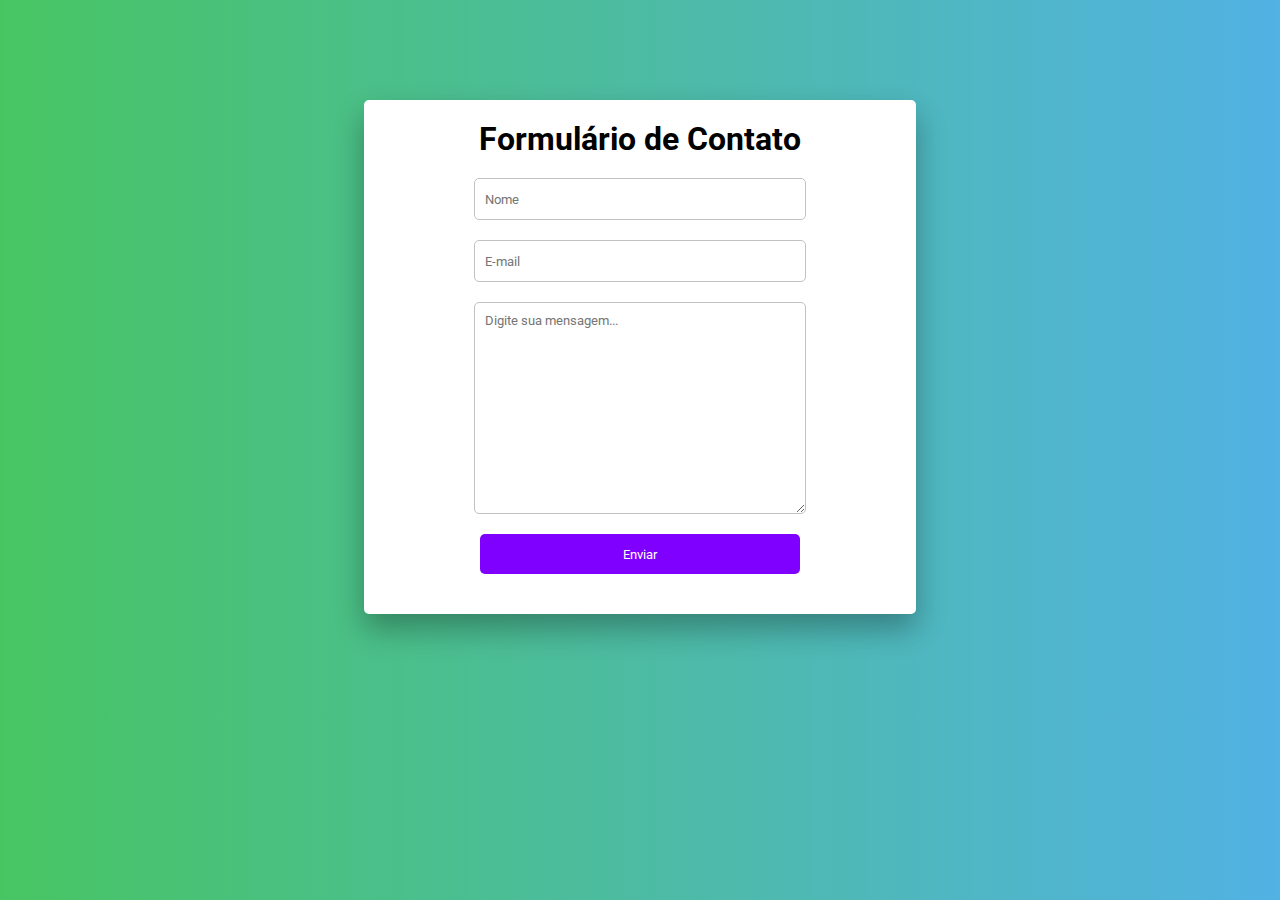
<file: Formulário/index.html>
<!DOCTYPE html>
<html lang="pt-br">
<head>
    <meta charset="UTF-8">
    <meta http-equiv="X-UA-Compatible" content="IE=edge">
    <meta name="viewport" content="width=device-width, initial-scale=1.0">
    <link rel="stylesheet" href="styles.css">

    <link rel="preconnect" href="https://fonts.googleapis.com">
    <link rel="preconnect" href="https://fonts.gstatic.com" crossorigin>
    <link href="https://fonts.googleapis.com/css2?family=Roboto&display=swap" rel="stylesheet">

    <title>Formulário - Dev_Club</title>
</head>
<body> 
    <form action="https://formsubmit.co/gabrielconceicao733@gmail.com" method="POST">
        <h1>Formulário de Contato</h1>

        <input type="hidden" name="_next" value="https://golden-khapse-b9772d.netlify.app/">

        <input type="text" name="name" placeholder="Nome" required>
        <input type="email" name="email" placeholder="E-mail" required>
        <textarea name="message"placeholder="Digite sua mensagem..." required></textarea>



        <button type="submit">Enviar</button>
   </form>
</body>
</html>
</file>
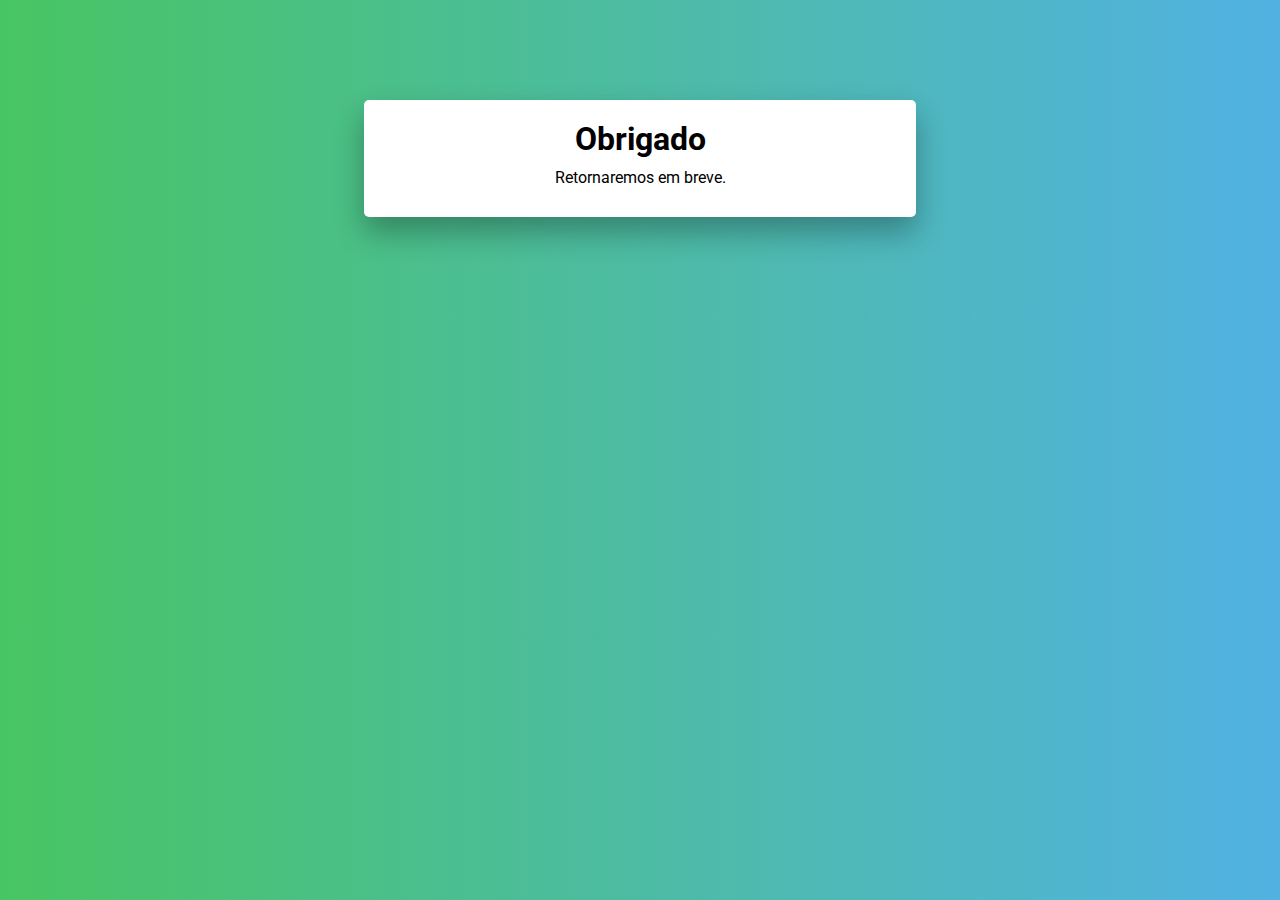
<file: Tela de Obrigado/index.html>
<!DOCTYPE html>
<html lang="pt-br">
<head>
    <meta charset="UTF-8">
    <meta http-equiv="X-UA-Compatible" content="IE=edge">
    <meta name="viewport" content="width=device-width, initial-scale=1.0">
    
    <link rel="stylesheet" href="styles.css">

    <link rel="preconnect" href="https://fonts.googleapis.com">
    <link rel="preconnect" href="https://fonts.gstatic.com" crossorigin>
    <link href="https://fonts.googleapis.com/css2?family=Roboto&display=swap" rel="stylesheet">

    <title>Formulário - Obrigado </title>

</head>
<body> 

    <div>
        <h1>Obrigado</h1>
        <p>Retornaremos em breve. </p>
    </div>

</body>
</html>
</file>
<file: Formulário/styles.css>
* {
    margin: 0;
    padding: 0;
    box-sizing: 0;
    outline: none;
    font-family: 'Roboto', sans-serif;
}

body {
    background: linear-gradient(to right, #48c563, #51b2e3);
}

form, div {
    width: 40%;
    min-width: 320px;
    background-color: white;
    border-radius: 5px;
    box-shadow: 0 15px 30px rgba(0,0,0,0.3);
    margin: 100px auto;
    padding: 20px;
}

input, textarea {
    min-width: 320px;
    display: block;
    margin: 0 auto;
    border-radius: 5px;
    border: 1px solid #c1c1c1;
    margin-top: 20px;
    height: 40px;
    padding-left: 10px;
}

textarea {
    height: 200px;
    padding-top: 10px;
}

button {
    display: block;
    margin: 20px auto;
    height: 40px;
    min-width: 320px;
    border: none;
    border-radius: 5px;
    background: #7f00ff;
    color: white;
    cursor: pointer;
}

button:hover{
    opacity: 0.8;
}

button:active{
    opacity: 0.6;
}

h1, p {
    text-align: center;
}

p {
    margin: 10px;
}
</file>
<file: Tela de Obrigado/styles.css>
* {
    margin: 0;
    padding: 0;
    box-sizing: 0;
    outline: none;
    font-family: 'Roboto', sans-serif;
}

body {
    background: linear-gradient(to right, #48c563, #51b2e3);
}

form, div {
    width: 40%;
    min-width: 320px;
    background-color: white;
    border-radius: 5px;
    box-shadow: 0 15px 30px rgba(0,0,0,0.3);
    margin: 100px auto;
    padding: 20px;
}

input, textarea {
    min-width: 320px;
    display: block;
    margin: 0 auto;
    border-radius: 5px;
    border: 1px solid #c1c1c1;
    margin-top: 20px;
    height: 40px;
    padding-left: 10px;
}

textarea {
    height: 200px;
    padding-top: 10px;
}

button {
    display: block;
    margin: 20px auto;
    height: 40px;
    min-width: 320px;
    border: none;
    border-radius: 5px;
    background: #7f00ff;
    color: white;
    cursor: pointer;
}

button:hover{
    opacity: 0.8;
}

button:active{
    opacity: 0.6;
}

h1, p {
    text-align: center;
}

p {
    margin: 10px;
}
</file>
